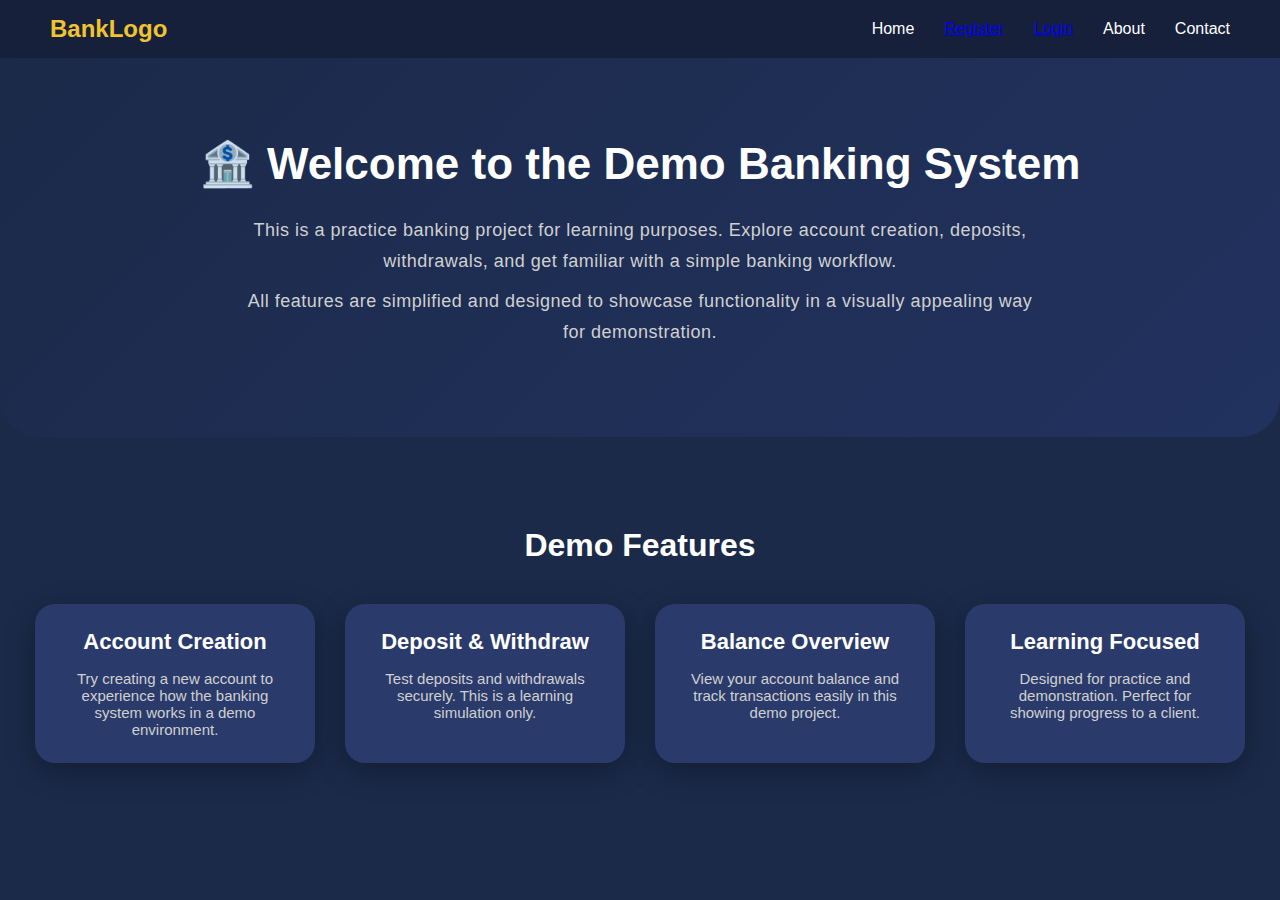
<file: public/index.html>
<!doctype html>
<html lang="en">

<head>
  <meta charset="utf-8">
  <title>Banking Home</title>
  <link rel="stylesheet" href="css/style.css">
</head>

<body>

  <!-- Navbar حرفه‌ای -->
  <nav class="navbar">
    <a href="index.html" class="logo">BankLogo</a>
    <ul>
      <li><a href="index.html">Home</a></li>
      <a href="/create_account.html">Register</a>
      <a href="/login.html">Login</a>
      <li><a href="About.html">About</a></li>
      <li><a href="Contact.html">Contact</a></li>
    </ul>
  </nav>

  <!-- بخش اصلی صفحه (Hero) -->
  <header class="hero">
    <div class="hero-content">
      <h1>🏦 Welcome to the Demo Banking System</h1>
      <p>This is a practice banking project for learning purposes. Explore account creation, deposits, withdrawals, and
        get familiar with a simple banking workflow.</p>
      <p>All features are simplified and designed to showcase functionality in a visually appealing way for
        demonstration.</p>
    </div>
  </header>

  <!-- بخش خدمات بانکی -->
  <section class="services">
    <h2>Demo Features</h2>
    <div class="service-cards">
      <div class="card">
        <h3>Account Creation</h3>
        <p>Try creating a new account to experience how the banking system works in a demo environment.</p>
      </div>
      <div class="card">
        <h3>Deposit & Withdraw</h3>
        <p>Test deposits and withdrawals securely. This is a learning simulation only.</p>
      </div>
      <div class="card">
        <h3>Balance Overview</h3>
        <p>View your account balance and track transactions easily in this demo project.</p>
      </div>
      <div class="card">
        <h3>Learning Focused</h3>
        <p>Designed for practice and demonstration. Perfect for showing progress to a client.</p>
      </div>
    </div>
  </section>

</body>

</html>
</file>
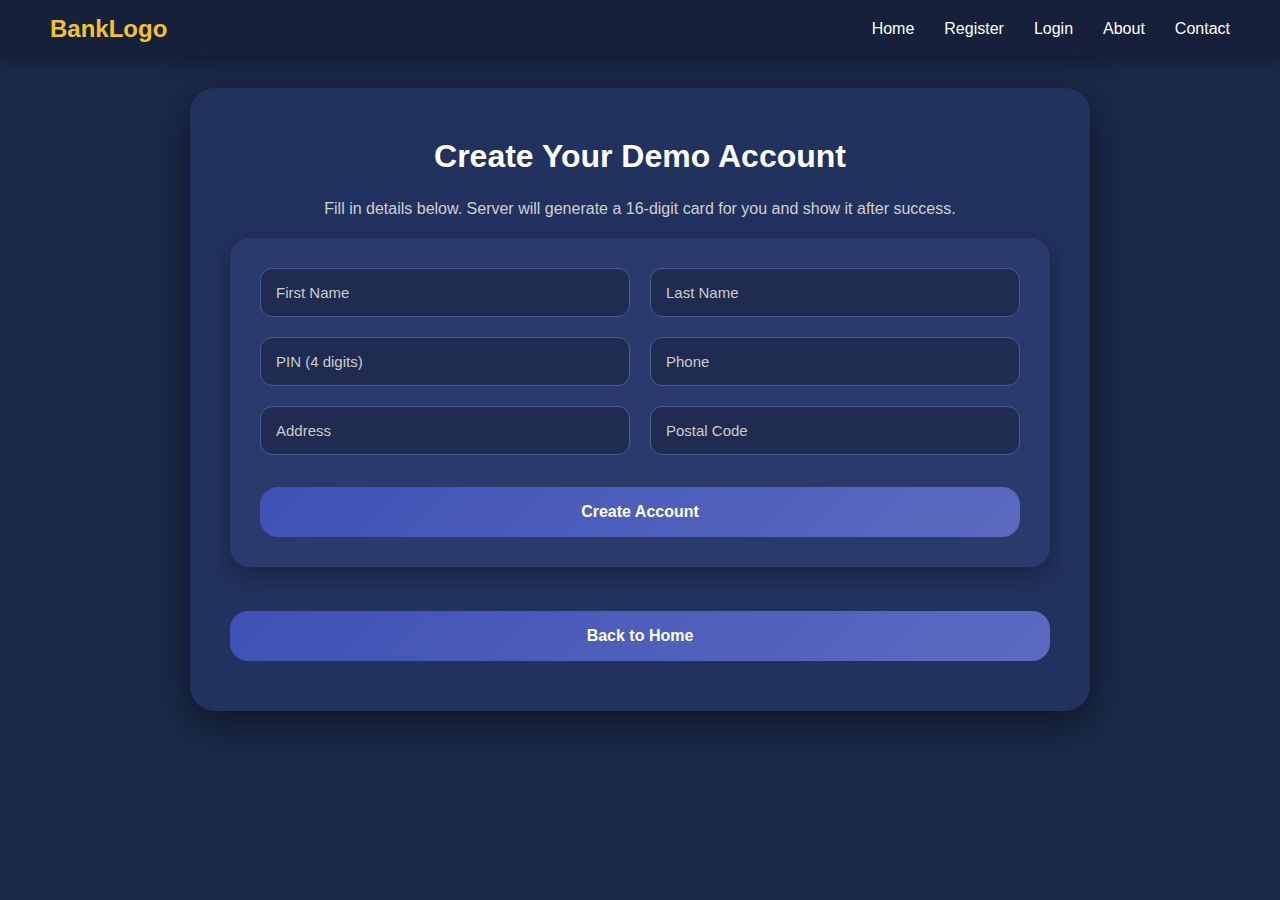
<file: public/create_account.html>
<!doctype html>
<html lang="en">
<head>
  <meta charset="utf-8">
  <title>Create Account</title>
  <link rel="stylesheet" href="css/style.css">
</head>
<body>

  <!-- Navbar -->
  <nav class="navbar">
    <a href="index.html" class="logo">BankLogo</a>
    <ul>
      <li><a href="index.html">Home</a></li>
      <li><a href="create_account.html">Register</a></li>
      <li><a href="login.html">Login</a></li>
      <li><a href="about.html">About</a></li>
      <li><a href="contact.html">Contact</a></li>
    </ul>
  </nav>

  <div class="container">
    <h1>Create Your Demo Account</h1>
    <p>Fill in details below. Server will generate a 16-digit card for you and show it after success.</p>

    <form id="registerForm">
      <input name="first_name" placeholder="First Name" required>
      <input name="last_name" placeholder="Last Name" required>
      <input name="pin" type="password" maxlength="4" pattern="\d{4}" placeholder="PIN (4 digits)" required>
      <input name="phone" placeholder="Phone" required>
      <input name="address" placeholder="Address" required>
      <input name="postal_code" placeholder="Postal Code" required>
      <button type="submit">Create Account</button>
    </form>

    <p id="resultMessage" style="margin-top:12px;"></p>

    <a href="index.html" class="btn">Back to Home</a>
  </div>

  <script>
    const form = document.getElementById("registerForm");
    const resultMsg = document.getElementById("resultMessage");

    form.addEventListener("submit", async function(e) {
      e.preventDefault(); // جلوگیری از رفرش صفحه

      const formData = new FormData(form);
      const params = new URLSearchParams();
      for (const pair of formData) {
        params.append(pair[0], pair[1]);
      }

      try {
        const res = await fetch("/register", {
          method: "POST",
          body: params
        });

        const text = await res.text(); // سرور HTML برمی‌گرداند
        resultMsg.innerHTML = text; // نمایش پیام موفقیت یا خطا

      } catch(err) {
        console.error(err);
        resultMsg.innerHTML = "<span style='color:red;'>Server error! Try again.</span>";
      }
    });
  </script>

</body>
</html>
</file>
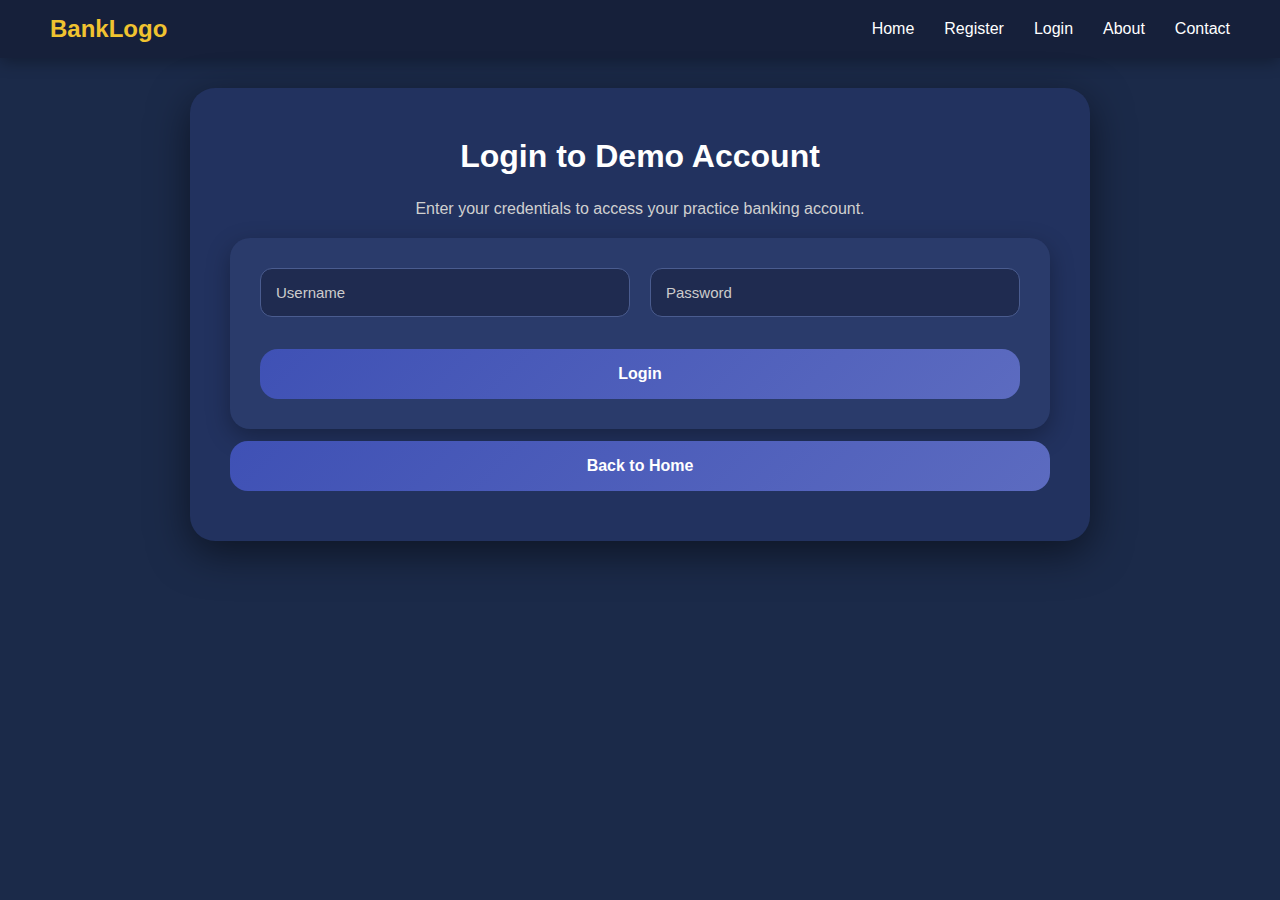
<file: public/login.html>
<!doctype html>
<html lang="en">

<head>
  <meta charset="utf-8">
  <title>Login</title>
  <link rel="stylesheet" href="css/style.css">
</head>

<body>

  <!-- Navbar حرفه‌ای -->
  <nav class="navbar">
    <a href="index.html" class="logo">BankLogo</a>
    <ul>
      <li><a href="index.html">Home</a></li>
      <li><a href="create_account.html">Register</a></li>
      <li><a href="login.html">Login</a></li>
      <li><a href="About.html">About</a></li>
      <li><a href="Contact.html">Contact</a></li>
    </ul>
  </nav>

  <!-- کارت فرم -->
  <div class="container">
    <h1>Login to Demo Account</h1>
    <p>Enter your credentials to access your practice banking account.</p>
    <form id="loginForm">
      <input type="text" name="username" placeholder="Username" required>
      <input type="password" name="password" placeholder="Password" required>
      <button type="submit">Login</button>
    </form>

    <script>
      document.getElementById("loginForm").addEventListener("submit", async function (e) {
        e.preventDefault();

        const formData = new FormData(this);
        const params = new URLSearchParams(formData);

        try {
          const res = await fetch("/login", {
            method: "POST",
            body: params
          });

          const data = await res.json(); // ⬅️ اینجا JSON می‌خونیم

          if (data.success) {
            localStorage.setItem("user", JSON.stringify(data.user));
            window.location.href = "/dashboard.html";
          } else {
            alert(data.message);
          }

        } catch (err) {
          alert("Login failed. Check server console.");
          console.error(err);
        }
      });
    </script>



    <a href="index.html" class="btn">Back to Home</a>
  </div>

</body>

</html>
</file>
<file: public/css/style.css>
/* ------------------------------
   Reset اولیه مرورگر
--------------------------------*/
* {
  margin: 0;
  padding: 0;
  box-sizing: border-box;
  font-family: "Poppins", sans-serif;
}

/* ------------------------------
     پس‌زمینه و رنگ کلی سایت
  --------------------------------*/
body {
  background: #1b2a49; /* سرمه‌ای تیره */
  color: #ffffff;
  min-height: 100vh;
  display: flex;
  flex-direction: column;
  font-family: "Poppins", sans-serif;
}

/* ------------------------------
     Navbar
  --------------------------------*/
.navbar {
  width: 100%;
  background: #16203a; /* سرمه‌ای تیره‌تر */
  padding: 15px 50px;
  display: flex;
  justify-content: space-between;
  align-items: center;
  box-shadow: 0 4px 15px rgba(0, 0, 0, 0.3);
}

.navbar .logo {
  font-size: 24px;
  font-weight: bold;
  color: #f0c330; /* طلایی */
  text-decoration: none;
}

.navbar ul {
  list-style: none;
  display: flex;
  gap: 30px;
}

.navbar ul li a {
  color: #ffffff;
  text-decoration: none;
  font-weight: 500;
  transition: 0.3s;
}

.navbar ul li a:hover {
  color: #f0c330; /* طلایی */
}

/* ------------------------------
     Logo Bank
  --------------------------------*/

.bank-logo {
  height: 40px; /* ارتفاع استاندارد لوگو */
  width: auto; /* جلوگیری از کشیدگی */
  object-fit: contain;
}

.logo {
  display: flex;
  align-items: center;
}

/* ------------------------------
     Hero Section
  --------------------------------*/
.hero {
  background: linear-gradient(135deg, #1b2a49, #22325f);
  color: #ffffff;
  padding: 80px 50px;
  text-align: center;
  border-radius: 0 0 40px 40px;
  margin-bottom: 40px;
}

.hero-content h1 {
  font-size: 44px;
  font-weight: 700;
  margin-bottom: 25px;
  color: #ffffff;
}

.hero-content p {
  font-size: 18px;
  line-height: 1.7;
  color: #d0d0d0;
  max-width: 800px;
  margin: 10px auto;
  text-align: center;
  letter-spacing: 0.5px;
}

.hero-buttons a {
  display: inline-block;
  margin: 0 10px;
  padding: 16px 30px;
  font-size: 16px;
  border-radius: 18px;
  font-weight: 600;
  text-decoration: none;
  transition: all 0.3s ease;
  color: #1b2a49;
  background: #f0c330;
}

.hero-buttons a:hover {
  background: #ffffff;
  color: #1b2a49;
  transform: translateY(-3px);
}

/* ------------------------------
     Services Section
  --------------------------------*/
.services {
  text-align: center;
  padding: 50px 30px;
}

.services h2 {
  font-size: 32px;
  margin-bottom: 40px;
  color: #ffffff;
}

.service-cards {
  display: flex;
  justify-content: space-around;
  flex-wrap: wrap;
  gap: 20px;
}

.service-cards .card {
  background: #2a3b6b;
  padding: 25px;
  border-radius: 20px;
  width: 280px;
  box-shadow: 0 8px 30px rgba(0, 0, 0, 0.3);
  transition: transform 0.3s, box-shadow 0.3s;
}

.service-cards .card:hover {
  transform: translateY(-8px);
  box-shadow: 0 15px 40px rgba(0, 0, 0, 0.4);
}

.service-cards .card h3 {
  margin-bottom: 15px;
  font-size: 22px;
}

.service-cards .card p {
  font-size: 15px;
  color: #d0d0d0;
}

/* ------------------------------
     فرم‌ها (Register & Login)
  --------------------------------*/
.container {
  background: #22325f;
  padding: 50px 40px;
  border-radius: 25px;
  box-shadow: 0 12px 40px rgba(0, 0, 0, 0.5);
  max-width: 900px;
  width: 100%;
  display: flex;
  flex-direction: column;
  align-items: center;
  margin: 30px auto;
}

.container h1 {
  font-size: 32px;
  font-weight: 700;
  margin-bottom: 25px;
  text-align: center;
}

.container p {
  font-size: 16px;
  color: #d0d0d0;
  margin-bottom: 20px;
  text-align: center;
}

form {
  width: 100%;
  display: flex;
  flex-wrap: wrap;
  gap: 20px;
  justify-content: space-between;
  padding: 30px;
  border-radius: 20px;
  background: #2a3b6b;
  box-shadow: 0 8px 25px rgba(0, 0, 0, 0.3);
}

form input {
  flex: 1 1 45%;
  padding: 15px;
  border-radius: 12px;
  border: 1px solid #4a5c8f;
  background: #1f2b50;
  color: #ffffff;
  font-size: 15px;
  transition: all 0.3s ease;
}

form input::placeholder {
  color: #cccccc;
}

form input:focus {
  border-color: #f0c330;
  box-shadow: 0 0 10px rgba(240, 195, 48, 0.4);
  outline: none;
}

button,
.btn {
  width: 100%;
  padding: 16px 0;
  border-radius: 18px;
  font-size: 16px;
  font-weight: 700;
  text-align: center;
  cursor: pointer;
  transition: all 0.3s ease;
  margin-top: 12px;
}

button[type="submit"] {
  background: linear-gradient(135deg, #3f51b5, #5c6bc0);
  color: #ffff;
  border: 1px;
  font-weight: 700;
}

button[type="submit"]:hover {
  background: linear-gradient(135deg, #303f9f, #3949ab);
}

a.btn {
  background: linear-gradient(135deg, #3f51b5, #5c6bc0);
  color: #fff;
  text-decoration: none;
}

a.btn:hover {
  background: linear-gradient(135deg, #303f9f, #3949ab);
}

/* ------------------------------
     کارت‌های اطلاعات تماس
  --------------------------------*/
.contact-info {
  display: flex;
  flex-direction: column;
  gap: 20px;
  margin-top: 30px;
}

.info-card {
  display: flex;
  align-items: center;
  gap: 15px;
  background: #2a3b6b;
  padding: 20px;
  border-radius: 18px;
  font-size: 18px;
  color: #ffffff;
  box-shadow: 0 8px 25px rgba(0, 0, 0, 0.3);
  transition: transform 0.3s, box-shadow 0.3s;
}

.info-card i {
  font-size: 24px;
  color: #f0c330;
}

.info-card:hover {
  transform: translateY(-5px);
  box-shadow: 0 15px 35px rgba(0, 0, 0, 0.4);
}

.info-card span {
  font-weight: 500;
}

/* ------------------------------
     Dashbord
  --------------------------------*/

/* فونت پیشفرض Poppins */
body,
input,
textarea,
button {
  font-family: "Poppins", sans-serif;
}

/* کانتینر داشبورد */
/* ===== Layout Container ===== */
.dashboard-container {
  display: flex;
  flex-wrap: wrap;
  justify-content: center;
  align-items: flex-start;
  gap: 40px;
  padding: 50px 20px;
  box-sizing: border-box;
}

/* خوش آمدگویی */
.welcome {
  width: 100%;
  text-align: center;
  margin-bottom: 30px;
}

.welcome h1 {
  font-size: 36px;
  margin-bottom: 10px;
  color: #ffffff;
  font-weight: 700;
}

.welcome p {
  font-size: 18px;
  color: #d0d0d0;
  line-height: 1.6;
}

/* کارت حساب */
.account-card {
  flex: 0 0 320px;
  background: #2a3b6b;
  padding: 25px;
  border-radius: 20px;
  box-shadow: 0 8px 30px rgba(0, 0, 0, 0.3);
  color: #ffffff;
  text-align: left;
  margin: 0;
}

.account-card h2 {
  font-size: 22px;
  margin-bottom: 20px;
  text-align: center;
  font-weight: 700;
}

.account-card p {
  font-size: 16px;
  margin-bottom: 12px;
}

.account-card span {
  font-weight: 600;
  color: #f0c330;
}

/* ===== Transfer Box Styles ===== */
.transfer-box {
  flex: 0 0 400px;
  background: #22325f;
  border-radius: 16px;
  padding: 25px 30px;
  box-shadow: 0 6px 18px rgba(0, 0, 0, 0.1);
  font-family: "Poppins", sans-serif;
  text-align: center;
  transition: all 0.3s ease;
  margin: 0;
}

.transfer-box:hover {
  transform: translateY(-3px);
  box-shadow: 0 10px 25px rgba(0, 0, 0, 0.15);
}

.transfer-box h2 {
  color: #ffffff;
  font-weight: 700;
  margin-bottom: 20px;
  font-size: 1.6rem;
}

.transfer-box input {
  display: block;
  width: 100%;
  padding: 12px 15px;
  margin: 10px 0;
  border: 1px solid #4a5c8f;
  background: #1f2b50;
  border-radius: 10px;
  font-size: 1rem;
  outline: none;
  transition: border-color 0.3s ease, box-shadow 0.3s ease;
  color: #fff;
}

.transfer-box input:focus {
  border-color: #f0c330;
  box-shadow: 0 0 6px rgba(63, 81, 181, 0.3);
}

#transferBtn {
  width: 100%;
  padding: 12px 15px;
  margin-top: 15px;
  border: none;
  border-radius: 10px;
  background: linear-gradient(135deg, #3f51b5, #5c6bc0);
  color: #fff;
  font-weight: 600;
  cursor: pointer;
  font-size: 1rem;
  transition: background 0.3s ease, transform 0.2s ease;
}

#transferBtn:hover {
  background: linear-gradient(135deg, #303f9f, #3949ab);
  transform: translateY(-2px);
}

#transferMsg {
  margin-top: 15px;
  font-size: 0.95rem;
  color: #333;
  font-weight: 500;
}

#transferMsg.success {
  color: #2e7d32;
}

#transferMsg.error {
  color: #c62828;
}

/* جدول تاریخچه تراکنش‌ها */
.transaction-history {
  width: 100%;
  padding: 20px;
  box-sizing: border-box;
}

.transaction-history h2 {
  color: #fff;
  margin-bottom: 15px;
  text-align: center;
}

.transaction-history table {
  width: 100%;
  border-collapse: collapse;
  background: #1f2b50;
  border-radius: 10px;
  overflow: hidden;
  color: #fff;
}

.transaction-history table th,
.transaction-history table td {
  padding: 12px 15px;
  text-align: left;
}

.transaction-history table th {
  background: #2a3b6b;
}

.transaction-history table tr:nth-child(even) {
  background: #22325f;
}

/* ===== Responsive ===== */
@media (max-width: 900px) {
  .dashboard-container {
    flex-direction: column;
    align-items: center;
  }

  .account-card,
  .transfer-box {
    width: 90%;
    max-width: 400px;
  }

  .transaction-history table th,
  .transaction-history table td {
    font-size: 0.9rem;
  }
}

.transaction-history {
  margin-top: 40px;
  width: 100%;
}

.transaction-history table {
  width: 100%;
  border-collapse: collapse;
}

.transaction-history th,
.transaction-history td {
  padding: 12px;
  border-bottom: 1px solid #4a5c8f;
  text-align: left;
}

.transaction-history th {
  background-color: #2a3b6b;
  color: #f0c330;
}

/* ------------------------------
     Responsive
  --------------------------------*/
@media (max-width: 768px) {
  form input {
    flex: 1 1 100%;
  }
  .navbar {
    flex-direction: column;
    padding: 10px 20px;
  }
  .navbar ul {
    flex-direction: column;
    gap: 10px;
    margin-top: 10px;
  }
  .service-cards {
    flex-direction: column;
    align-items: center;
  }
}
</file>
